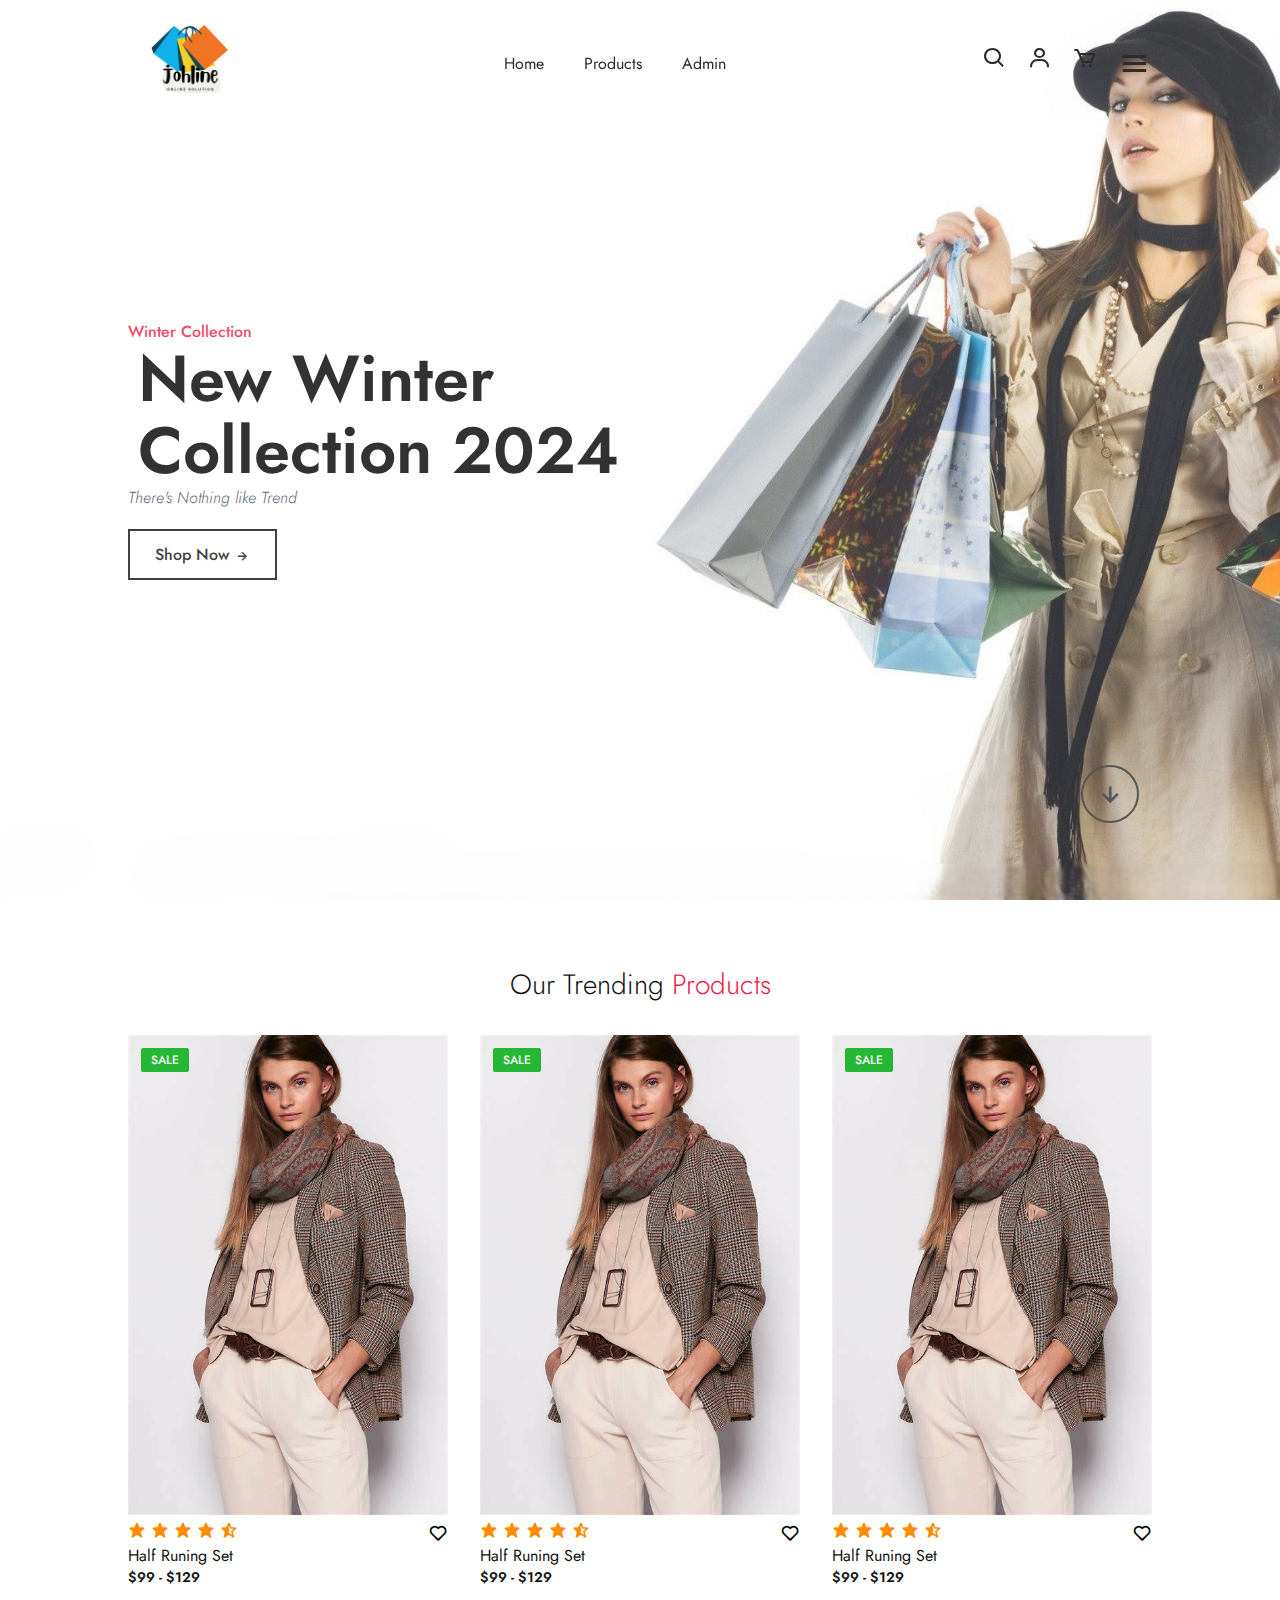
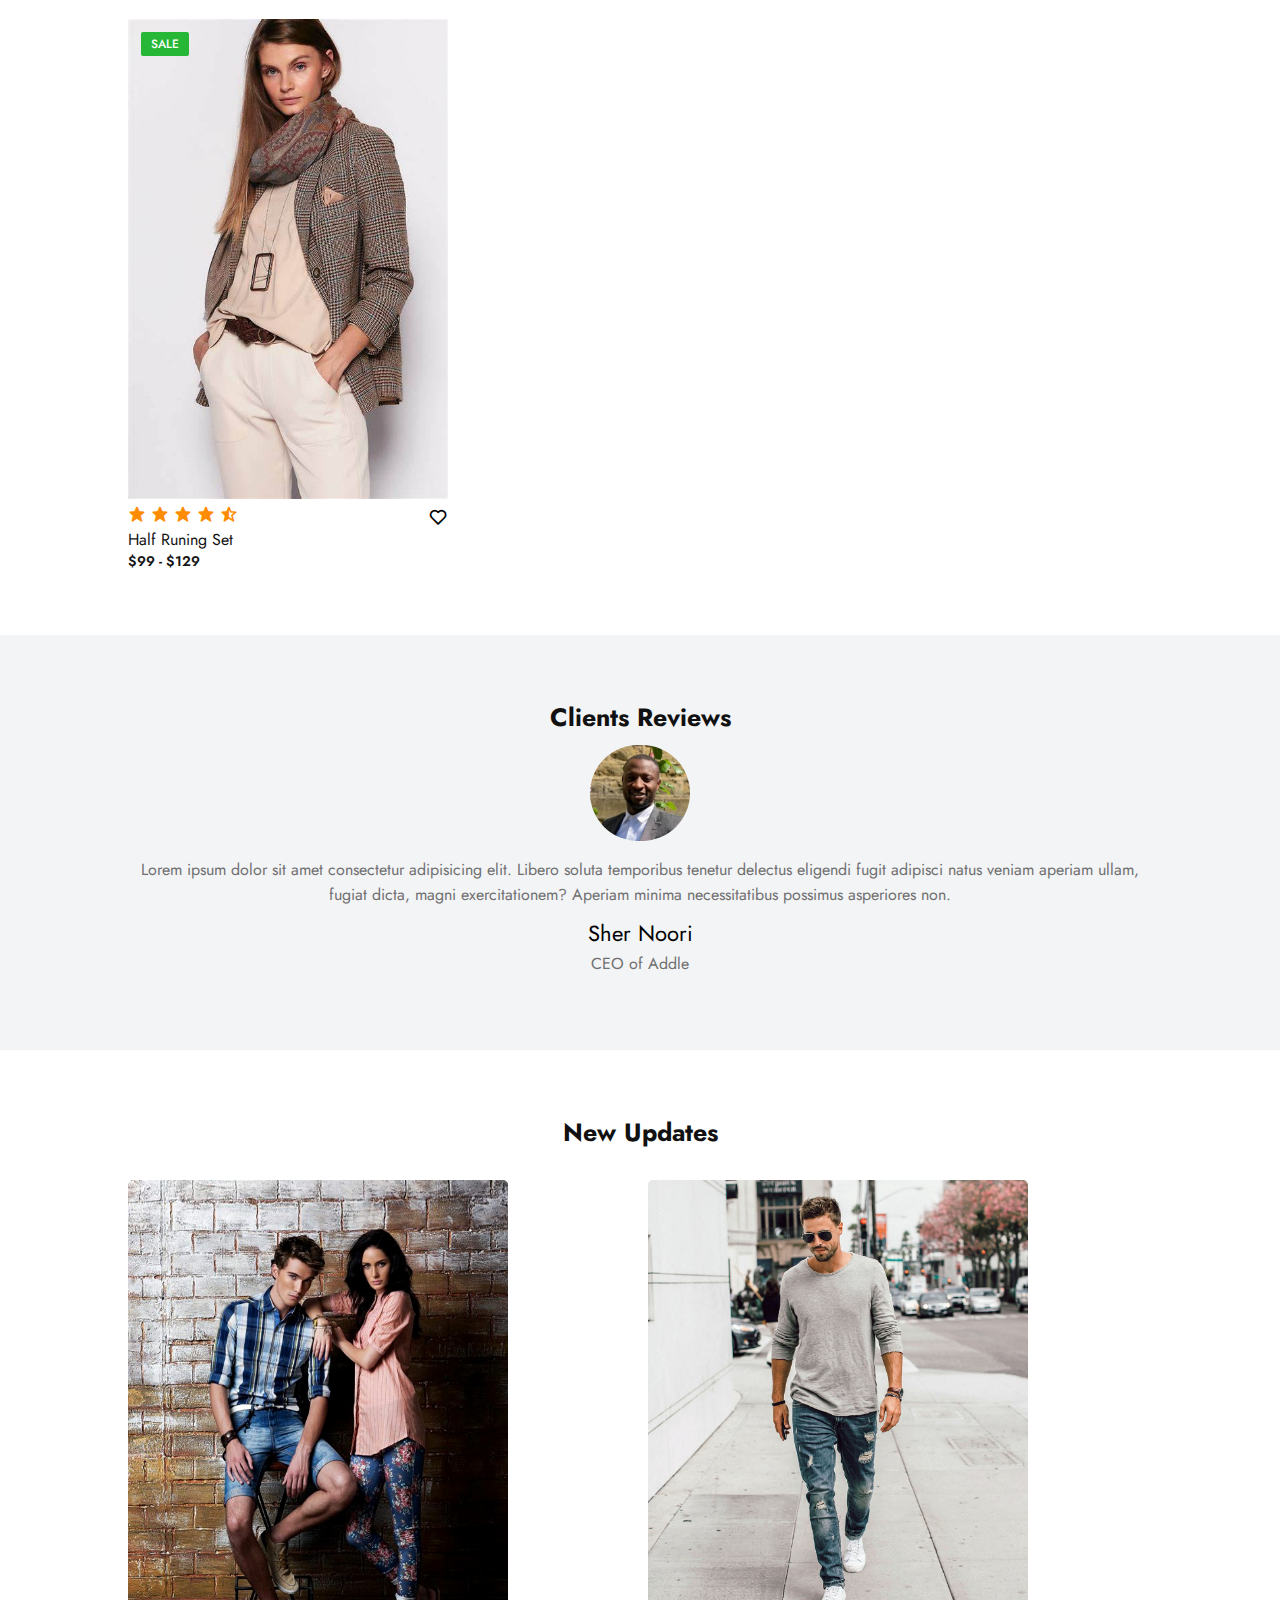
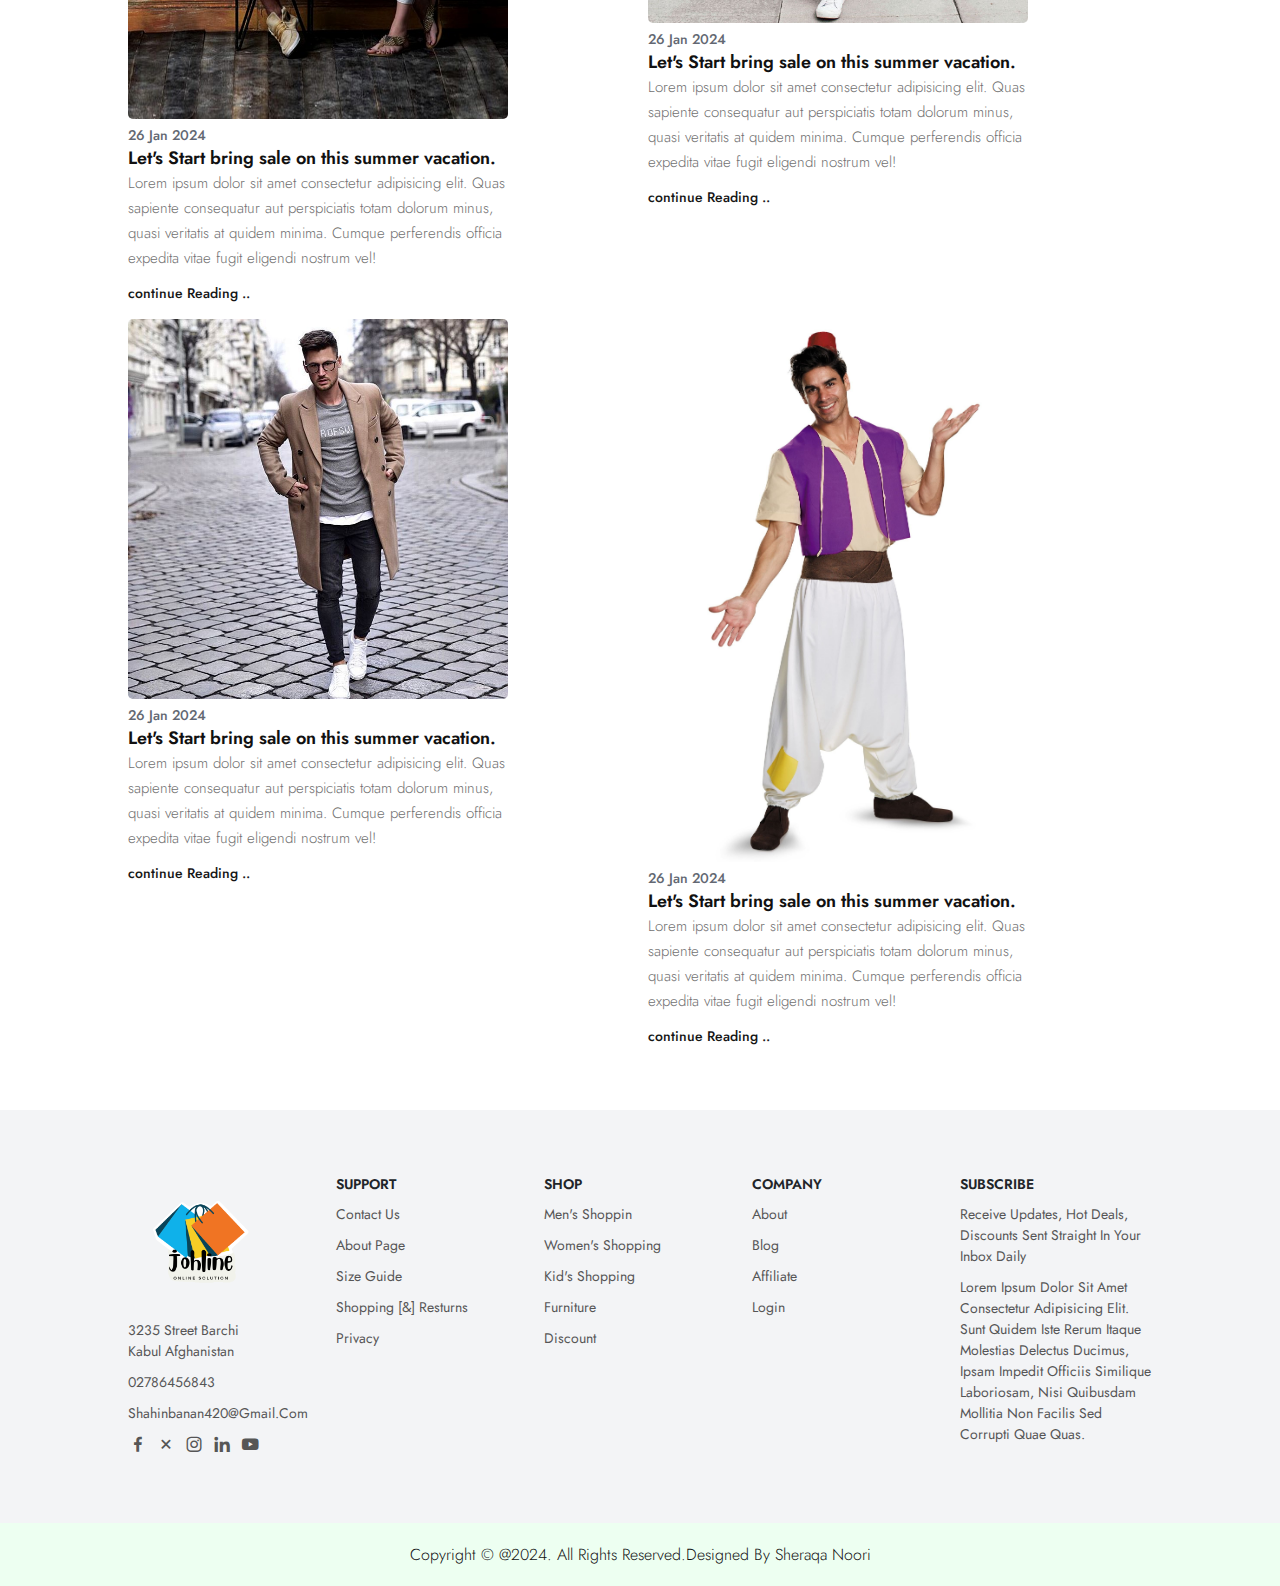
<file: index.html>
<!DOCTYPE html>
<html lang="en">
  <head>
    <meta charset="UTF-8" />
    <meta http-equiv="X-UA-Compatible" content="IE=edge" />
    <meta name="viewport" content="width=device-width, initial-scale=1.0" />
    <title>Ecommenrce Responsive full website</title>

    <link rel="stylesheet" href="style.css" />
    <link rel="preconnect" href="https://fonts.googleapis.com" />
    <link rel="preconnect" href="https://fonts.gstatic.com" crossorigin />
    <link
      href="https://fonts.googleapis.com/css2?family=Jost:ital,wght@0,100..900;1,100..900&display=swap"
      rel="stylesheet"
    />
    <link
      rel="stylesheet"
      href="https://cdnjs.cloudflare.com/ajax/libs/font-awesome/6.6.0/css/all.min.css"
      integrity="sha512-Kc323vGBEqzTmouAECnVceyQqyqdsSiqLQISBL29aUW4U/M7pSPA/gEUZQqv1cwx4OnYxTxve5UMg5GT6L4JJg=="
      crossorigin="anonymous"
      referrerpolicy="no-referrer"
    />
    <link
      rel="stylesheet"
      href="https://unpkg.com/boxicons@latest/css/boxicons.min.css"
    />
  </head>
  <body>
    <header>
      <a href="#" class="logo"><img src="image/logo.png" /></a>

      <ul class="navmenu">
        <li><a href="#">home</a></li>
        <li><a href="views/products.html">products</a></li>
        <li><a href="backOfficeEcommerce/admin.html">admin</a></li>
      </ul>

      <div class="nav-icon">
        <a href="#"><i class="bx bx-search"></i></a>
        <a href="#"><i class="bx bx-user"></i></a>
        <a href="#"><i class="bx bx-cart"></i></a>

        <div class="bx bx-menu" id="menu-icon"></div>
      </div>
    </header>
    <section class="main-home">
      <div class="main-text">
        <h5>Winter collection</h5>
        <h1>New Winter <br />collection 2024</h1>
        <p>There's Nothing like Trend</p>

        <a href="#" class="main-btn"
          >Shop Now <i class="bx bx-right-arrow-alt"></i
        ></a>
      </div>
      <div class="down-arrow">
        <a href="#tranding" class="down"
          ><i class="bx bx-down-arrow-alt"></i
        ></a>
      </div>
    </section>

    <!-- trending-produts-sections -->
    <section class="trending-product" id="trending">
      <div class="center-text">
        <h2>Our trending <span>Products</span></h2>
      </div>
      <div class="products">
        <div class="row">
          <img src="image/1.jpeg" alt="" />
          <div class="product-text">
            <h5>Sale</h5>
          </div>
          <div class="heart-icon"><i class="bx bx-heart"></i></div>

          <div class="ratting">
            <i class="bx bxs-star"></i>
            <i class="bx bxs-star"></i>
            <i class="bx bxs-star"></i>
            <i class="bx bxs-star"></i>
            <i class="bx bxs-star-half"></i>
          </div>
          <div class="price">
            <h4>Half Runing Set</h4>
            <p>$99 - $129</p>
          </div>
        </div>

        <div class="row">
          <img src="image/1.jpeg" alt="" />
          <div class="product-text">
            <h5>Sale</h5>
          </div>
          <div class="heart-icon"><i class="bx bx-heart"></i></div>

          <div class="ratting">
            <i class="bx bxs-star"></i>
            <i class="bx bxs-star"></i>
            <i class="bx bxs-star"></i>
            <i class="bx bxs-star"></i>
            <i class="bx bxs-star-half"></i>
          </div>
          <div class="price">
            <h4>Half Runing Set</h4>
            <p>$99 - $129</p>
          </div>
        </div>

        <div class="row">
          <img src="image/1.jpeg" alt="" />
          <div class="product-text">
            <h5>Sale</h5>
          </div>
          <div class="heart-icon"><i class="bx bx-heart"></i></div>

          <div class="ratting">
            <i class="bx bxs-star"></i>
            <i class="bx bxs-star"></i>
            <i class="bx bxs-star"></i>
            <i class="bx bxs-star"></i>
            <i class="bx bxs-star-half"></i>
          </div>
          <div class="price">
            <h4>Half Runing Set</h4>
            <p>$99 - $129</p>
          </div>
        </div>

        <div class="row">
          <img src="image/1.jpeg" alt="" />
          <div class="product-text">
            <h5>Sale</h5>
          </div>
          <div class="heart-icon"><i class="bx bx-heart"></i></div>

          <div class="ratting">
            <i class="bx bxs-star"></i>
            <i class="bx bxs-star"></i>
            <i class="bx bxs-star"></i>
            <i class="bx bxs-star"></i>
            <i class="bx bxs-star-half"></i>
          </div>
          <div class="price">
            <h4>Half Runing Set</h4>
            <p>$99 - $129</p>
          </div>
        </div>
      </div>
    </section>

    <!-- Client review section  -->

    <section class="client-reviews">
      <div class="reviews">
        <h3>Clients reviews</h3>
        <img src="image/team-1.jpg" alt="" />
        <p>
          Lorem ipsum dolor sit amet consectetur adipisicing elit. Libero soluta
          temporibus tenetur delectus eligendi fugit adipisci natus veniam
          aperiam ullam, fugiat dicta, magni exercitationem? Aperiam minima
          necessitatibus possimus asperiores non.
        </p>
        <h2>Sher Noori</h2>
        <p>CEO of Addle</p>
      </div>
    </section>

    <!-- update new section  -->
    <section class="update-news">
      <div class="up-center-text">
        <h2>New Updates</h2>
      </div>

      <div class="update-cart">
        <div class="cart">
          <img src="image/b1-1.jpeg" alt="" />
          <h5>26 jan 2024</h5>
          <h4>Let's Start bring sale on this summer vacation.</h4>
          <p>
            Lorem ipsum dolor sit amet consectetur adipisicing elit. Quas
            sapiente consequatur aut perspiciatis totam dolorum minus, quasi
            veritatis at quidem minima. Cumque perferendis officia expedita
            vitae fugit eligendi nostrum vel!
          </p>
          <h6>continue Reading ..</h6>
        </div>
        <div class="cart">
          <img src="image/b1-2.jpg" alt="" />
          <h5>26 jan 2024</h5>
          <h4>Let's Start bring sale on this summer vacation.</h4>
          <p>
            Lorem ipsum dolor sit amet consectetur adipisicing elit. Quas
            sapiente consequatur aut perspiciatis totam dolorum minus, quasi
            veritatis at quidem minima. Cumque perferendis officia expedita
            vitae fugit eligendi nostrum vel!
          </p>
          <h6>continue Reading ..</h6>
        </div>
        <div class="cart">
          <img src="image/b1-3.jpg" alt="" />
          <h5>26 jan 2024</h5>
          <h4>Let's Start bring sale on this summer vacation.</h4>
          <p>
            Lorem ipsum dolor sit amet consectetur adipisicing elit. Quas
            sapiente consequatur aut perspiciatis totam dolorum minus, quasi
            veritatis at quidem minima. Cumque perferendis officia expedita
            vitae fugit eligendi nostrum vel!
          </p>
          <h6>continue Reading ..</h6>
        </div>
        <div class="cart">
          <img src="image/b1-4.jpg" alt="" />
          <h5>26 jan 2024</h5>
          <h4>Let's Start bring sale on this summer vacation.</h4>
          <p>
            Lorem ipsum dolor sit amet consectetur adipisicing elit. Quas
            sapiente consequatur aut perspiciatis totam dolorum minus, quasi
            veritatis at quidem minima. Cumque perferendis officia expedita
            vitae fugit eligendi nostrum vel!
          </p>
          <h6>continue Reading ..</h6>
        </div>
      </div>
    </section>

    <!-- contact sention  -->
    <section class="contact">
      <div class="contact-info">
        <div class="first-info">
          <img src="image/logo.png" width="140" alt="" />
          <p>
            3235 street barchi <br />
            Kabul Afghanistan
          </p>
          <p>02786456843</p>
          <p>shahinbanan420@gmail.com</p>
          <div class="social-icon">
            <a href="#"><i class="bx bxl-facebook"></i></a>
            <a href="#"><i class="bx bx-x"></i></a>
            <a href="#"><i class="bx bxl-instagram"></i></a>
            <a href="#"><i class="bx bxl-linkedin"></i></a>
            <a href="#"><i class="bx bxl-youtube"></i></a>
          </div>
        </div>

        <div class="class-info">
          <h4>Support</h4>
          <p>Contact us</p>
          <p>About Page</p>
          <p>Size Guide</p>
          <p>Shopping [&]  Resturns</p>
          <p>Privacy</p>
        </div>
        <div class="third-info">
          <h4>Shop</h4>
          <p>Men's Shoppin</p>
          <p>Women's Shopping</p>
          <p>Kid's Shopping</p>
          <p>Furniture</p>
          <p>Discount</p>
        </div>
        <div class="fourth-info">
          <h4>company</h4>
          <p>About</p>

          <p>Blog</p>
          <p>Affiliate</p>
          <p>Login</p>
        </div>
        <div class="five">
          <h4>Subscribe</h4>
          <p>
            Receive Updates, Hot Deals, Discounts Sent Straight In Your Inbox
            Daily
          </p>
          <p>
            Lorem ipsum dolor sit amet consectetur adipisicing elit. Sunt quidem
            iste rerum itaque molestias delectus ducimus, ipsam impedit officiis
            similique laboriosam, nisi quibusdam mollitia non facilis sed
            corrupti quae quas.
          </p>
        </div>
      </div>
    </section>

    <div class="end-text">
      <p>copyright © @2024. All Rights Reserved.Designed By Sheraqa Noori</p>
    </div>

    <script src="java.js"></script>
  </body>
</html>
</file>
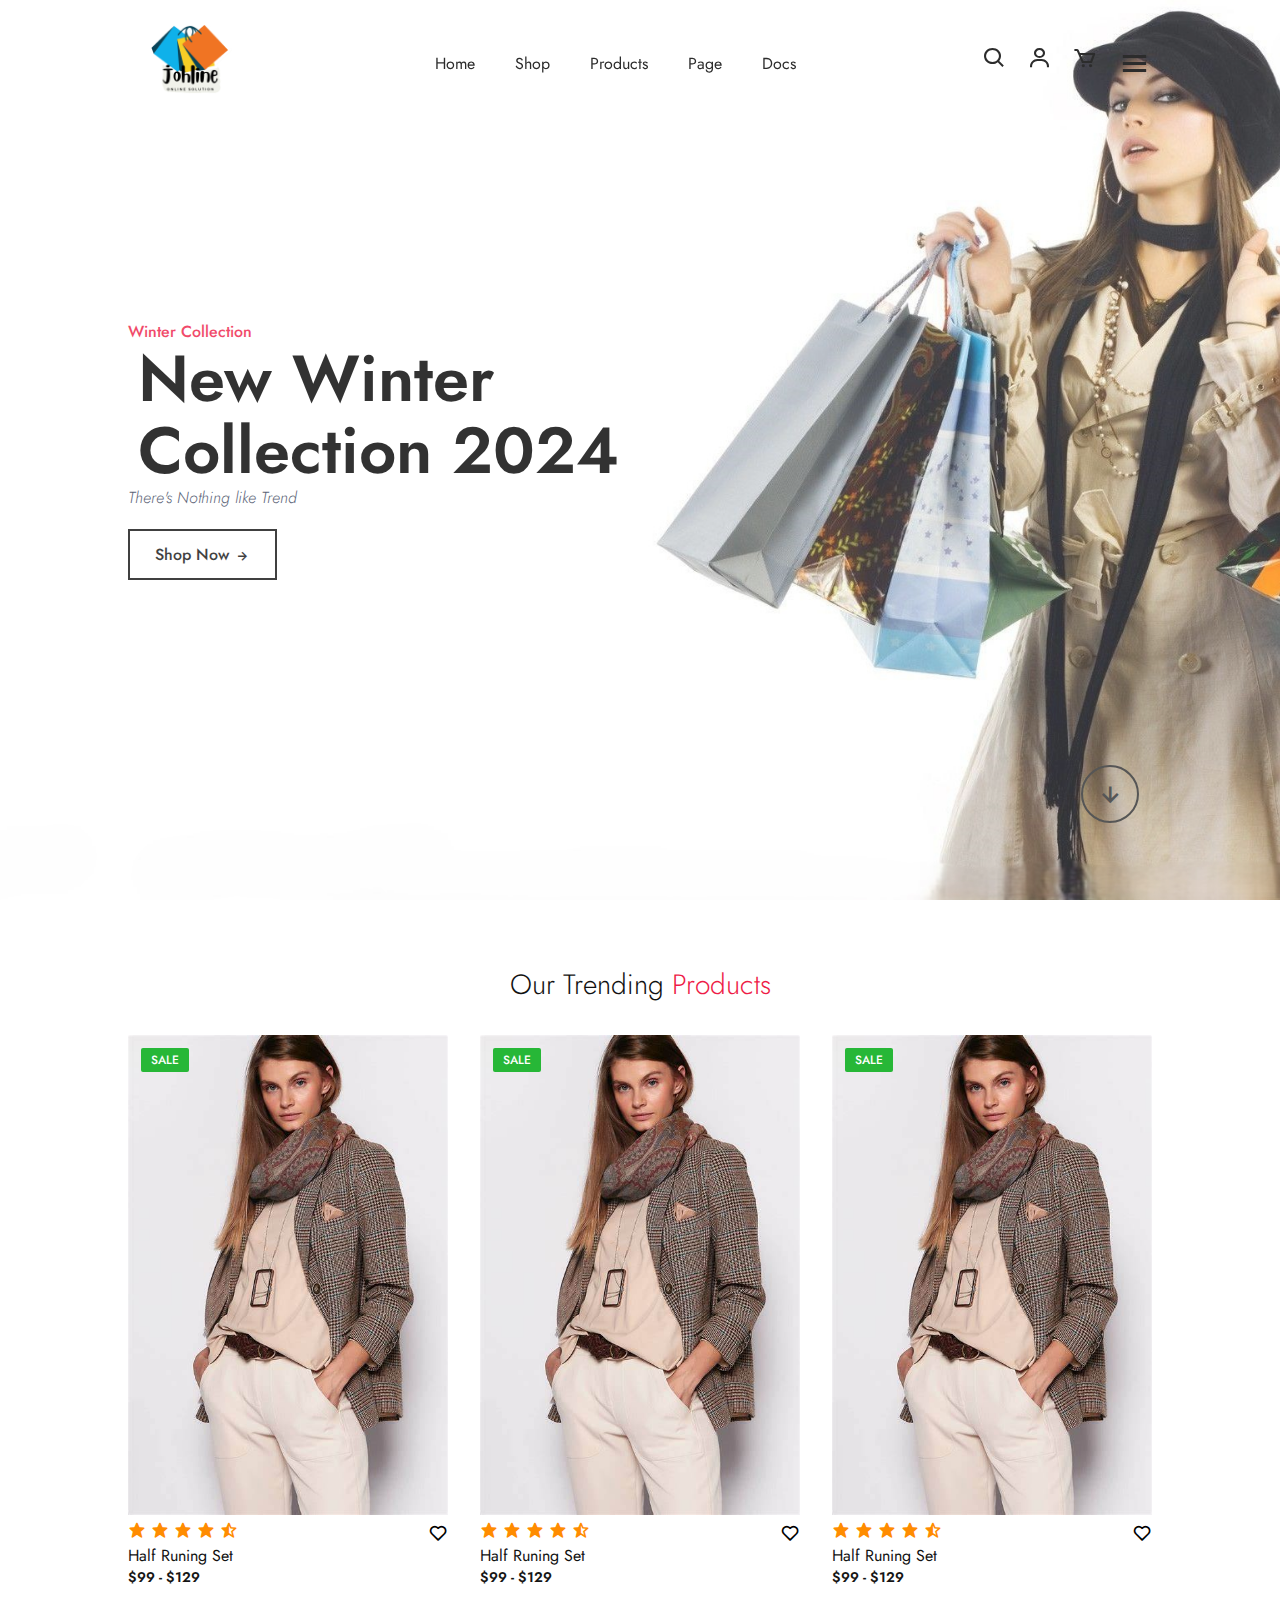
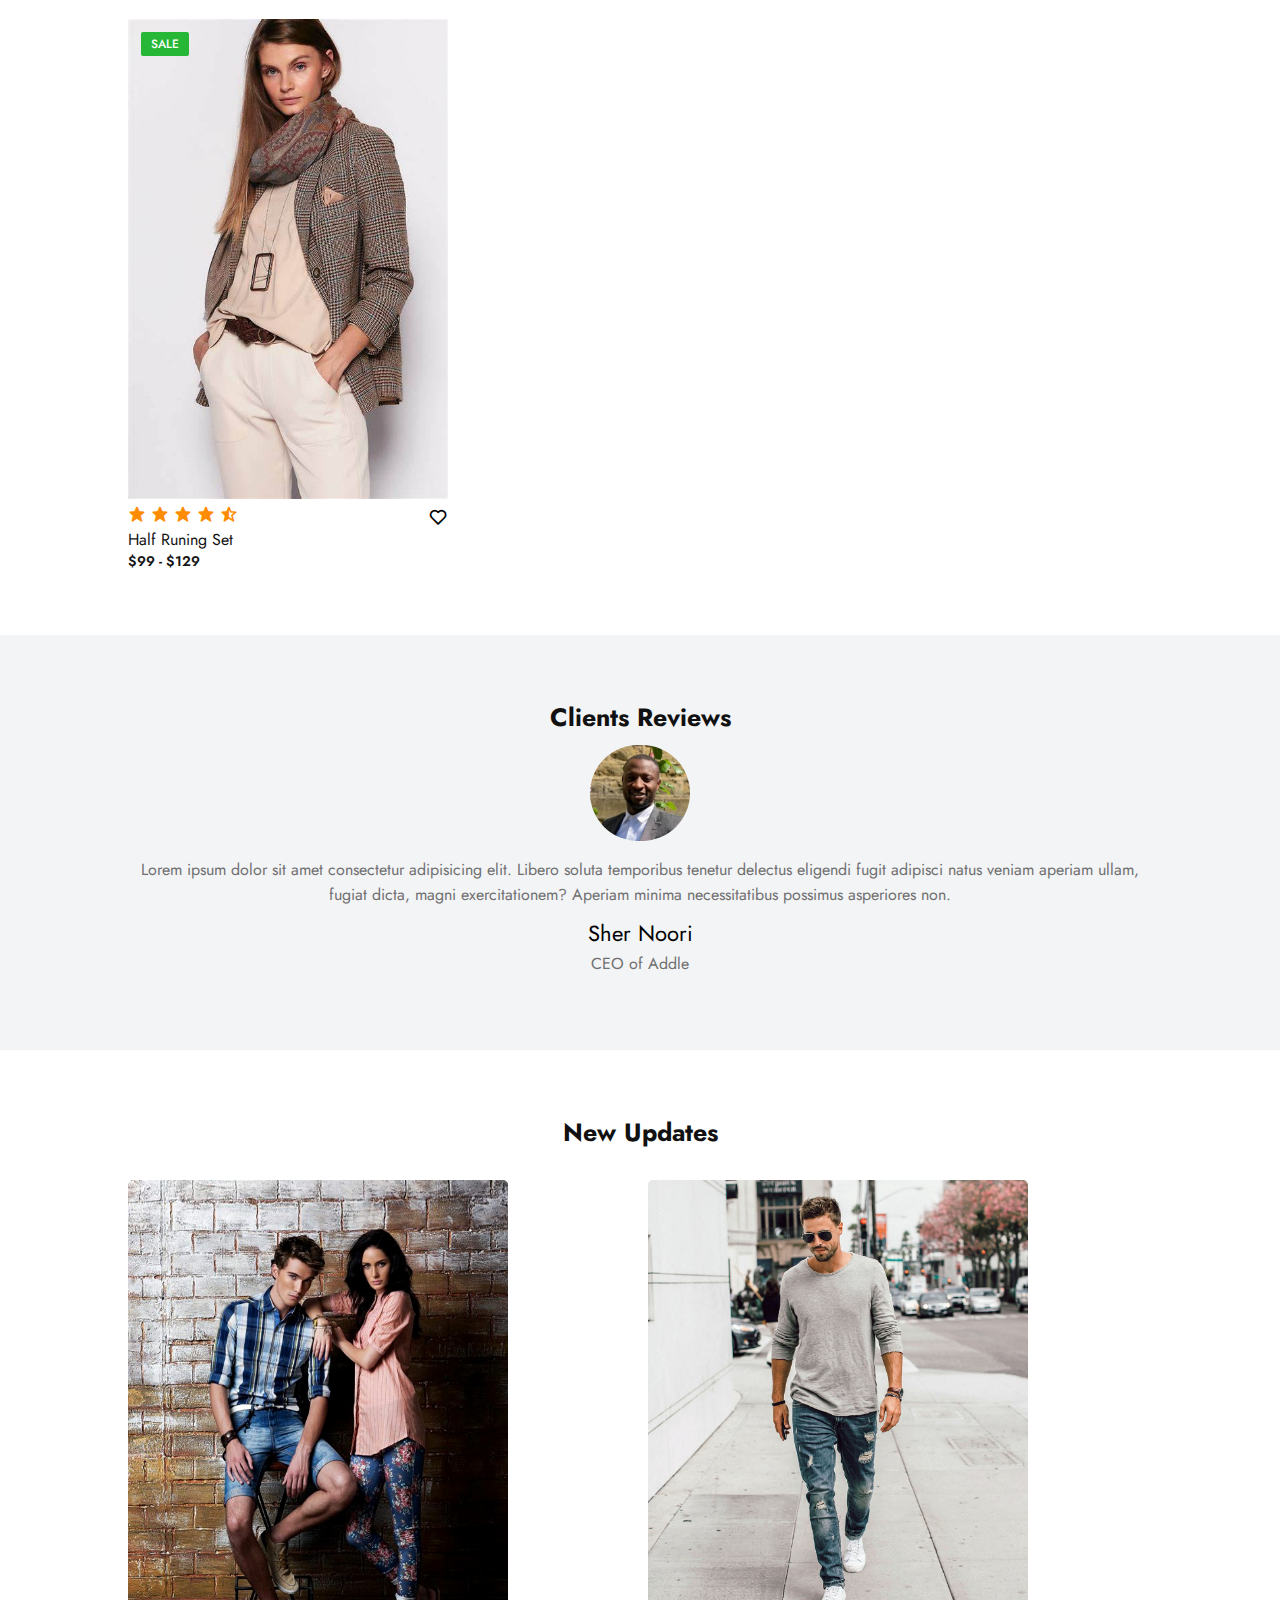
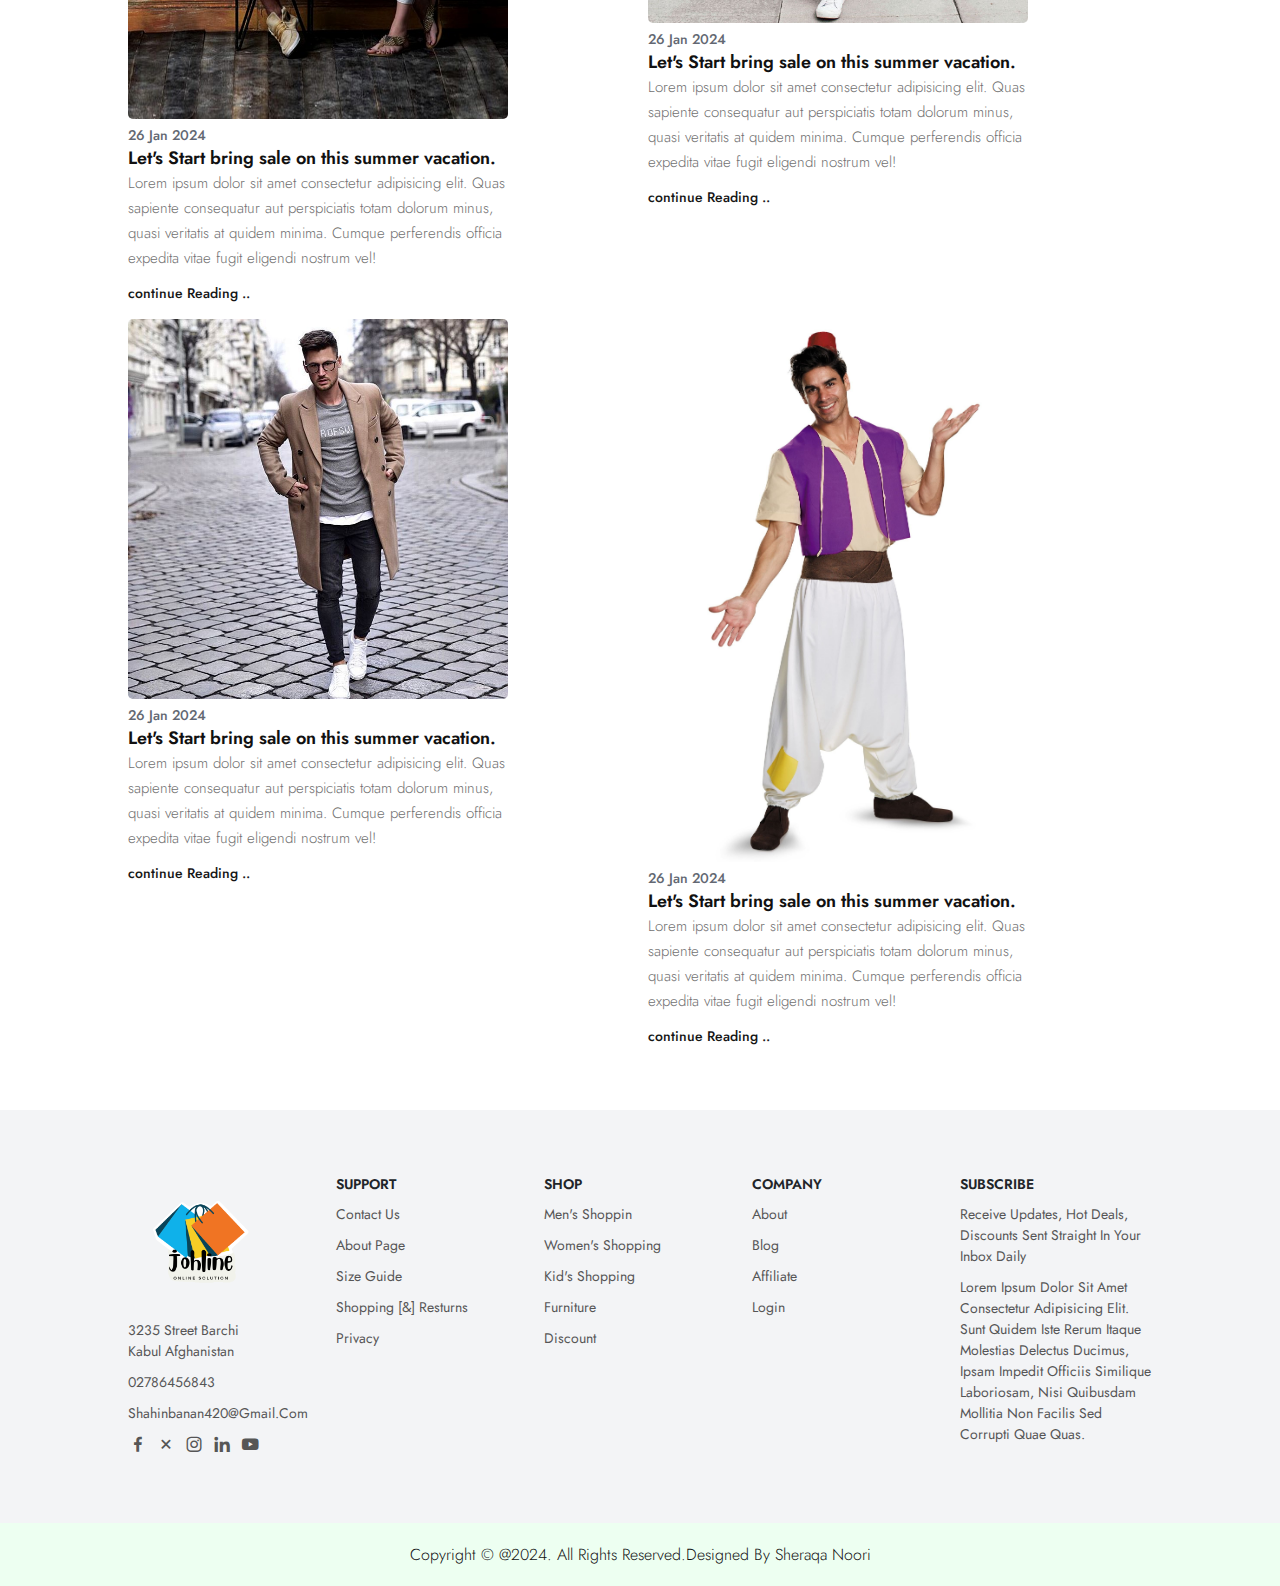
<file: ecommerce_john/index.html>
<!DOCTYPE html>
<html lang="en">
  <head>
    <meta charset="UTF-8" />
    <meta http-equiv="X-UA-Compatible" content="IE=edge" />
    <meta name="viewport" content="width=device-width, initial-scale=1.0" />
    <title>Ecommenrce Responsive full website</title>

    <link rel="stylesheet" href="style.css" />
    <link rel="preconnect" href="https://fonts.googleapis.com" />
    <link rel="preconnect" href="https://fonts.gstatic.com" crossorigin />
    <link
      href="https://fonts.googleapis.com/css2?family=Jost:ital,wght@0,100..900;1,100..900&display=swap"
      rel="stylesheet"
    />
    <link
      rel="stylesheet"
      href="https://cdnjs.cloudflare.com/ajax/libs/font-awesome/6.6.0/css/all.min.css"
      integrity="sha512-Kc323vGBEqzTmouAECnVceyQqyqdsSiqLQISBL29aUW4U/M7pSPA/gEUZQqv1cwx4OnYxTxve5UMg5GT6L4JJg=="
      crossorigin="anonymous"
      referrerpolicy="no-referrer"
    />
    <link
      rel="stylesheet"
      href="https://unpkg.com/boxicons@latest/css/boxicons.min.css"
    />
  </head>
  <body>
    <header>
      <a href="#" class="logo"><img src="image/logo.png" /></a>

      <ul class="navmenu">
        <li><a href="#">home</a></li>
        <li><a href="#">shop</a></li>
        <li><a href="#">products</a></li>
        <li><a href="#">page</a></li>
        <li><a href="#">docs</a></li>
      </ul>

      <div class="nav-icon">
        <a href="#"><i class="bx bx-search"></i></a>
        <a href="#"><i class="bx bx-user"></i></a>
        <a href="#"><i class="bx bx-cart"></i></a>

        <div class="bx bx-menu" id="menu-icon"></div>
      </div>
    </header>
    <section class="main-home">
      <div class="main-text">
        <h5>Winter collection</h5>
        <h1>New Winter <br />collection 2024</h1>
        <p>There's Nothing like Trend</p>

        <a href="#" class="main-btn"
          >Shop Now <i class="bx bx-right-arrow-alt"></i
        ></a>
      </div>
      <div class="down-arrow">
        <a href="#tranding" class="down"
          ><i class="bx bx-down-arrow-alt"></i
        ></a>
      </div>
    </section>

    <!-- trending-produts-sections -->
    <section class="trending-product" id="trending">
      <div class="center-text">
        <h2>Our trending <span>Products</span></h2>
      </div>
      <div class="products">
        <div class="row">
          <img src="image/1.jpeg" alt="" />
          <div class="product-text">
            <h5>Sale</h5>
          </div>
          <div class="heart-icon"><i class="bx bx-heart"></i></div>

          <div class="ratting">
            <i class="bx bxs-star"></i>
            <i class="bx bxs-star"></i>
            <i class="bx bxs-star"></i>
            <i class="bx bxs-star"></i>
            <i class="bx bxs-star-half"></i>
          </div>
          <div class="price">
            <h4>Half Runing Set</h4>
            <p>$99 - $129</p>
          </div>
        </div>

        <div class="row">
          <img src="image/1.jpeg" alt="" />
          <div class="product-text">
            <h5>Sale</h5>
          </div>
          <div class="heart-icon"><i class="bx bx-heart"></i></div>

          <div class="ratting">
            <i class="bx bxs-star"></i>
            <i class="bx bxs-star"></i>
            <i class="bx bxs-star"></i>
            <i class="bx bxs-star"></i>
            <i class="bx bxs-star-half"></i>
          </div>
          <div class="price">
            <h4>Half Runing Set</h4>
            <p>$99 - $129</p>
          </div>
        </div>

        <div class="row">
          <img src="image/1.jpeg" alt="" />
          <div class="product-text">
            <h5>Sale</h5>
          </div>
          <div class="heart-icon"><i class="bx bx-heart"></i></div>

          <div class="ratting">
            <i class="bx bxs-star"></i>
            <i class="bx bxs-star"></i>
            <i class="bx bxs-star"></i>
            <i class="bx bxs-star"></i>
            <i class="bx bxs-star-half"></i>
          </div>
          <div class="price">
            <h4>Half Runing Set</h4>
            <p>$99 - $129</p>
          </div>
        </div>

        <div class="row">
          <img src="image/1.jpeg" alt="" />
          <div class="product-text">
            <h5>Sale</h5>
          </div>
          <div class="heart-icon"><i class="bx bx-heart"></i></div>

          <div class="ratting">
            <i class="bx bxs-star"></i>
            <i class="bx bxs-star"></i>
            <i class="bx bxs-star"></i>
            <i class="bx bxs-star"></i>
            <i class="bx bxs-star-half"></i>
          </div>
          <div class="price">
            <h4>Half Runing Set</h4>
            <p>$99 - $129</p>
          </div>
        </div>
      </div>
    </section>

    <!-- Client review section  -->

    <section class="client-reviews">
      <div class="reviews">
        <h3>Clients reviews</h3>
        <img src="image/team-1.jpg" alt="" />
        <p>
          Lorem ipsum dolor sit amet consectetur adipisicing elit. Libero soluta
          temporibus tenetur delectus eligendi fugit adipisci natus veniam
          aperiam ullam, fugiat dicta, magni exercitationem? Aperiam minima
          necessitatibus possimus asperiores non.
        </p>
        <h2>Sher Noori</h2>
        <p>CEO of Addle</p>
      </div>
    </section>

    <!-- update new section  -->
    <section class="update-news">
      <div class="up-center-text">
        <h2>New Updates</h2>
      </div>

      <div class="update-cart">
        <div class="cart">
          <img src="image/b1-1.jpeg" alt="" />
          <h5>26 jan 2024</h5>
          <h4>Let's Start bring sale on this summer vacation.</h4>
          <p>
            Lorem ipsum dolor sit amet consectetur adipisicing elit. Quas
            sapiente consequatur aut perspiciatis totam dolorum minus, quasi
            veritatis at quidem minima. Cumque perferendis officia expedita
            vitae fugit eligendi nostrum vel!
          </p>
          <h6>continue Reading ..</h6>
        </div>
        <div class="cart">
          <img src="image/b1-2.jpg" alt="" />
          <h5>26 jan 2024</h5>
          <h4>Let's Start bring sale on this summer vacation.</h4>
          <p>
            Lorem ipsum dolor sit amet consectetur adipisicing elit. Quas
            sapiente consequatur aut perspiciatis totam dolorum minus, quasi
            veritatis at quidem minima. Cumque perferendis officia expedita
            vitae fugit eligendi nostrum vel!
          </p>
          <h6>continue Reading ..</h6>
        </div>
        <div class="cart">
          <img src="image/b1-3.jpg" alt="" />
          <h5>26 jan 2024</h5>
          <h4>Let's Start bring sale on this summer vacation.</h4>
          <p>
            Lorem ipsum dolor sit amet consectetur adipisicing elit. Quas
            sapiente consequatur aut perspiciatis totam dolorum minus, quasi
            veritatis at quidem minima. Cumque perferendis officia expedita
            vitae fugit eligendi nostrum vel!
          </p>
          <h6>continue Reading ..</h6>
        </div>
        <div class="cart">
          <img src="image/b1-4.jpg" alt="" />
          <h5>26 jan 2024</h5>
          <h4>Let's Start bring sale on this summer vacation.</h4>
          <p>
            Lorem ipsum dolor sit amet consectetur adipisicing elit. Quas
            sapiente consequatur aut perspiciatis totam dolorum minus, quasi
            veritatis at quidem minima. Cumque perferendis officia expedita
            vitae fugit eligendi nostrum vel!
          </p>
          <h6>continue Reading ..</h6>
        </div>
      </div>
    </section>

    <!-- contact sention  -->
    <section class="contact">
      <div class="contact-info">
        <div class="first-info">
          <img src="image/logo.png" width="140" alt="" />
          <p>
            3235 street barchi <br />
            Kabul Afghanistan
          </p>
          <p>02786456843</p>
          <p>shahinbanan420@gmail.com</p>
          <div class="social-icon">
            <a href="#"><i class="bx bxl-facebook"></i></a>
            <a href="#"><i class="bx bx-x"></i></a>
            <a href="#"><i class="bx bxl-instagram"></i></a>
            <a href="#"><i class="bx bxl-linkedin"></i></a>
            <a href="#"><i class="bx bxl-youtube"></i></a>
          </div>
        </div>

        <div class="class-info">
          <h4>Support</h4>
          <p>Contact us</p>
          <p>About Page</p>
          <p>Size Guide</p>
          <p>Shopping [&]  Resturns</p>
          <p>Privacy</p>
        </div>
        <div class="third-info">
          <h4>Shop</h4>
          <p>Men's Shoppin</p>
          <p>Women's Shopping</p>
          <p>Kid's Shopping</p>
          <p>Furniture</p>
          <p>Discount</p>
        </div>
        <div class="fourth-info">
          <h4>company</h4>
          <p>About</p>

          <p>Blog</p>
          <p>Affiliate</p>
          <p>Login</p>
        </div>
        <div class="five">
          <h4>Subscribe</h4>
          <p>
            Receive Updates, Hot Deals, Discounts Sent Straight In Your Inbox
            Daily
          </p>
          <p>
            Lorem ipsum dolor sit amet consectetur adipisicing elit. Sunt quidem
            iste rerum itaque molestias delectus ducimus, ipsam impedit officiis
            similique laboriosam, nisi quibusdam mollitia non facilis sed
            corrupti quae quas.
          </p>
        </div>
      </div>
    </section>

    <div class="end-text">
      <p>copyright © @2024. All Rights Reserved.Designed By Sheraqa Noori</p>
    </div>

    <script src="java.js"></script>
  </body>
</html>
</file>
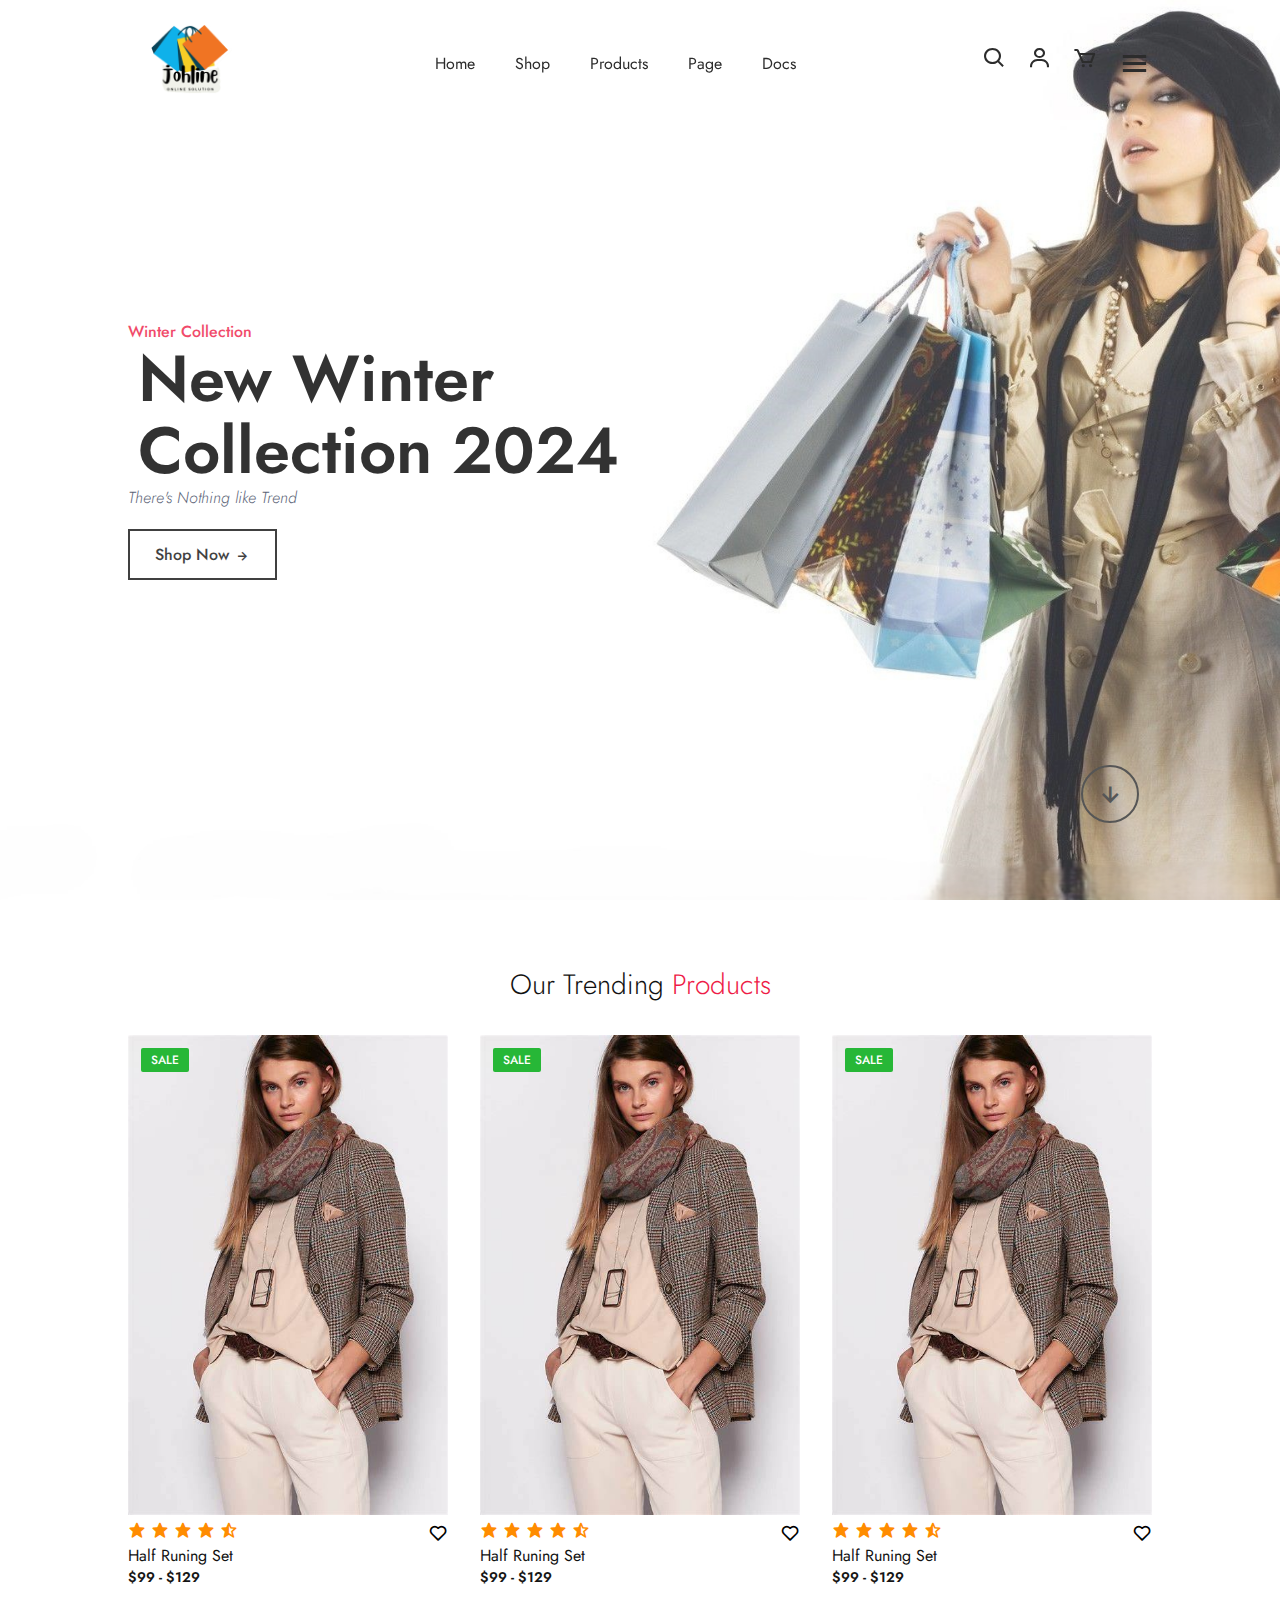
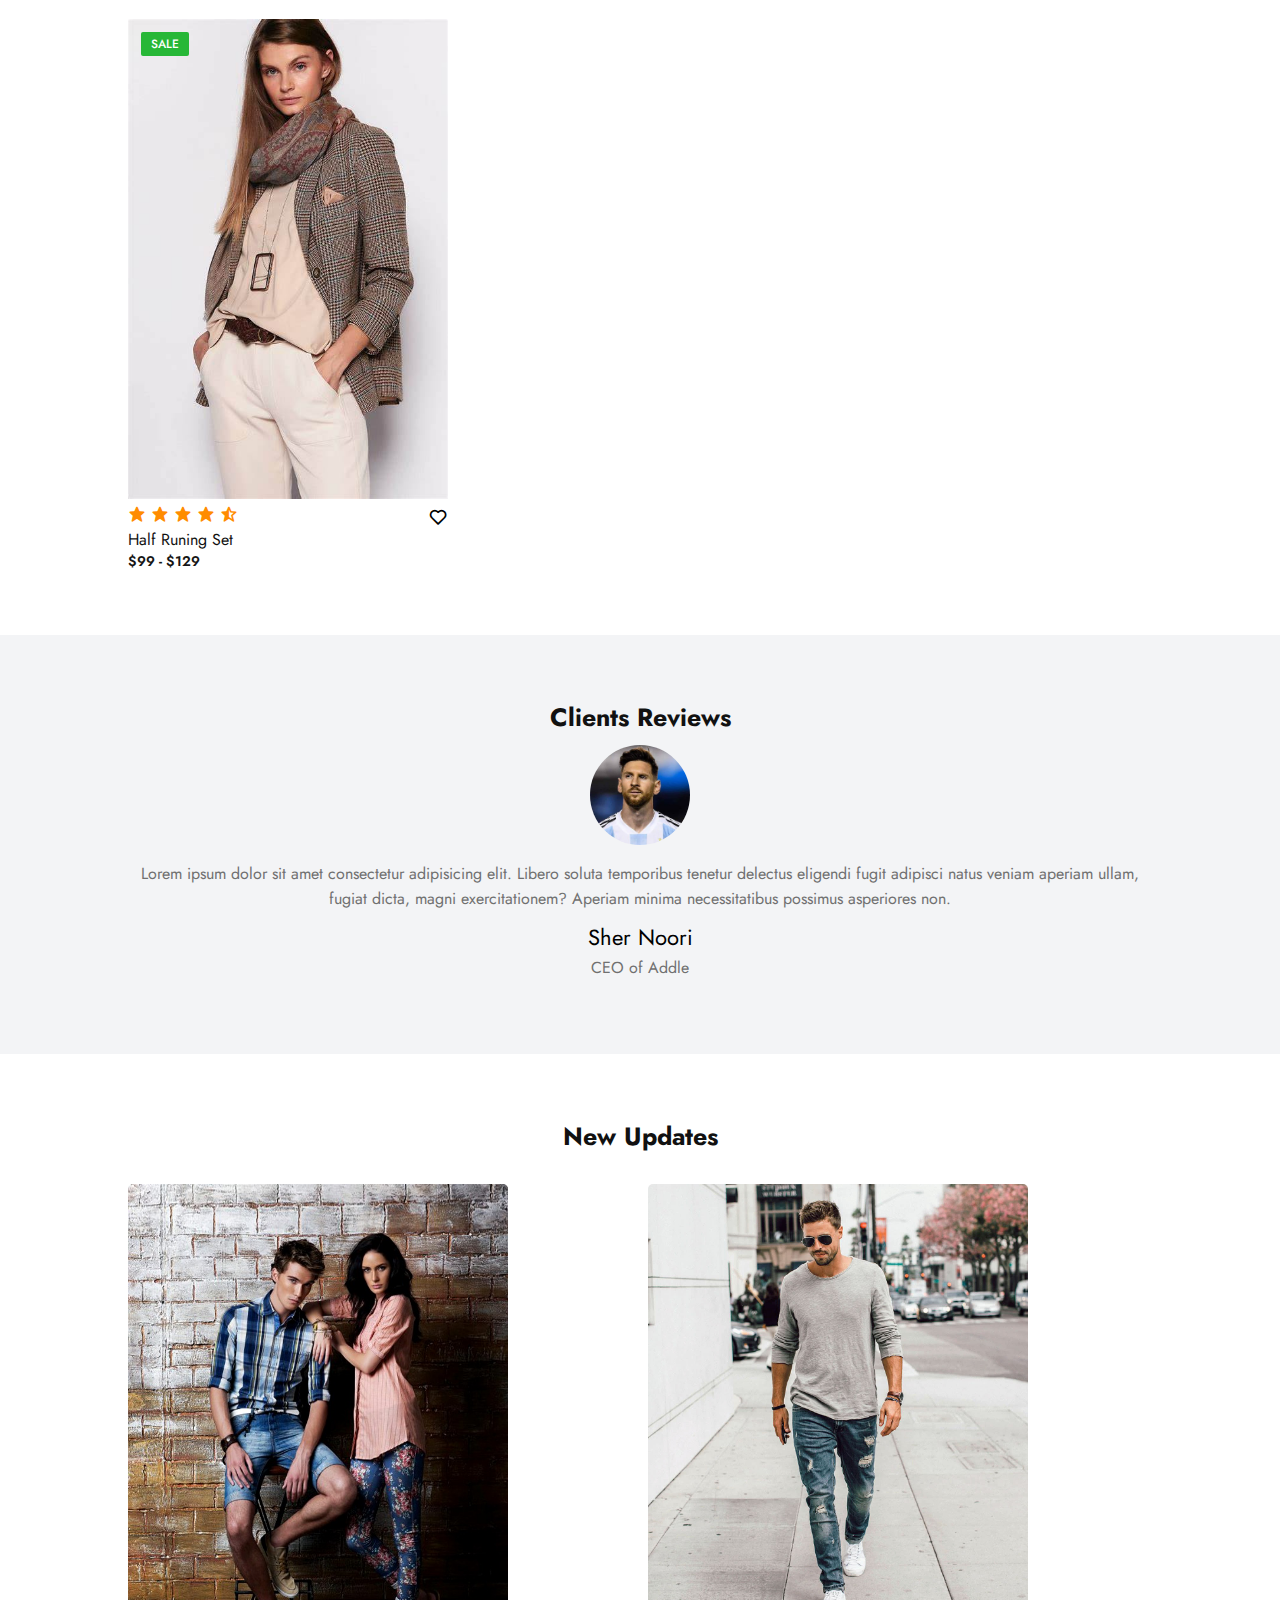
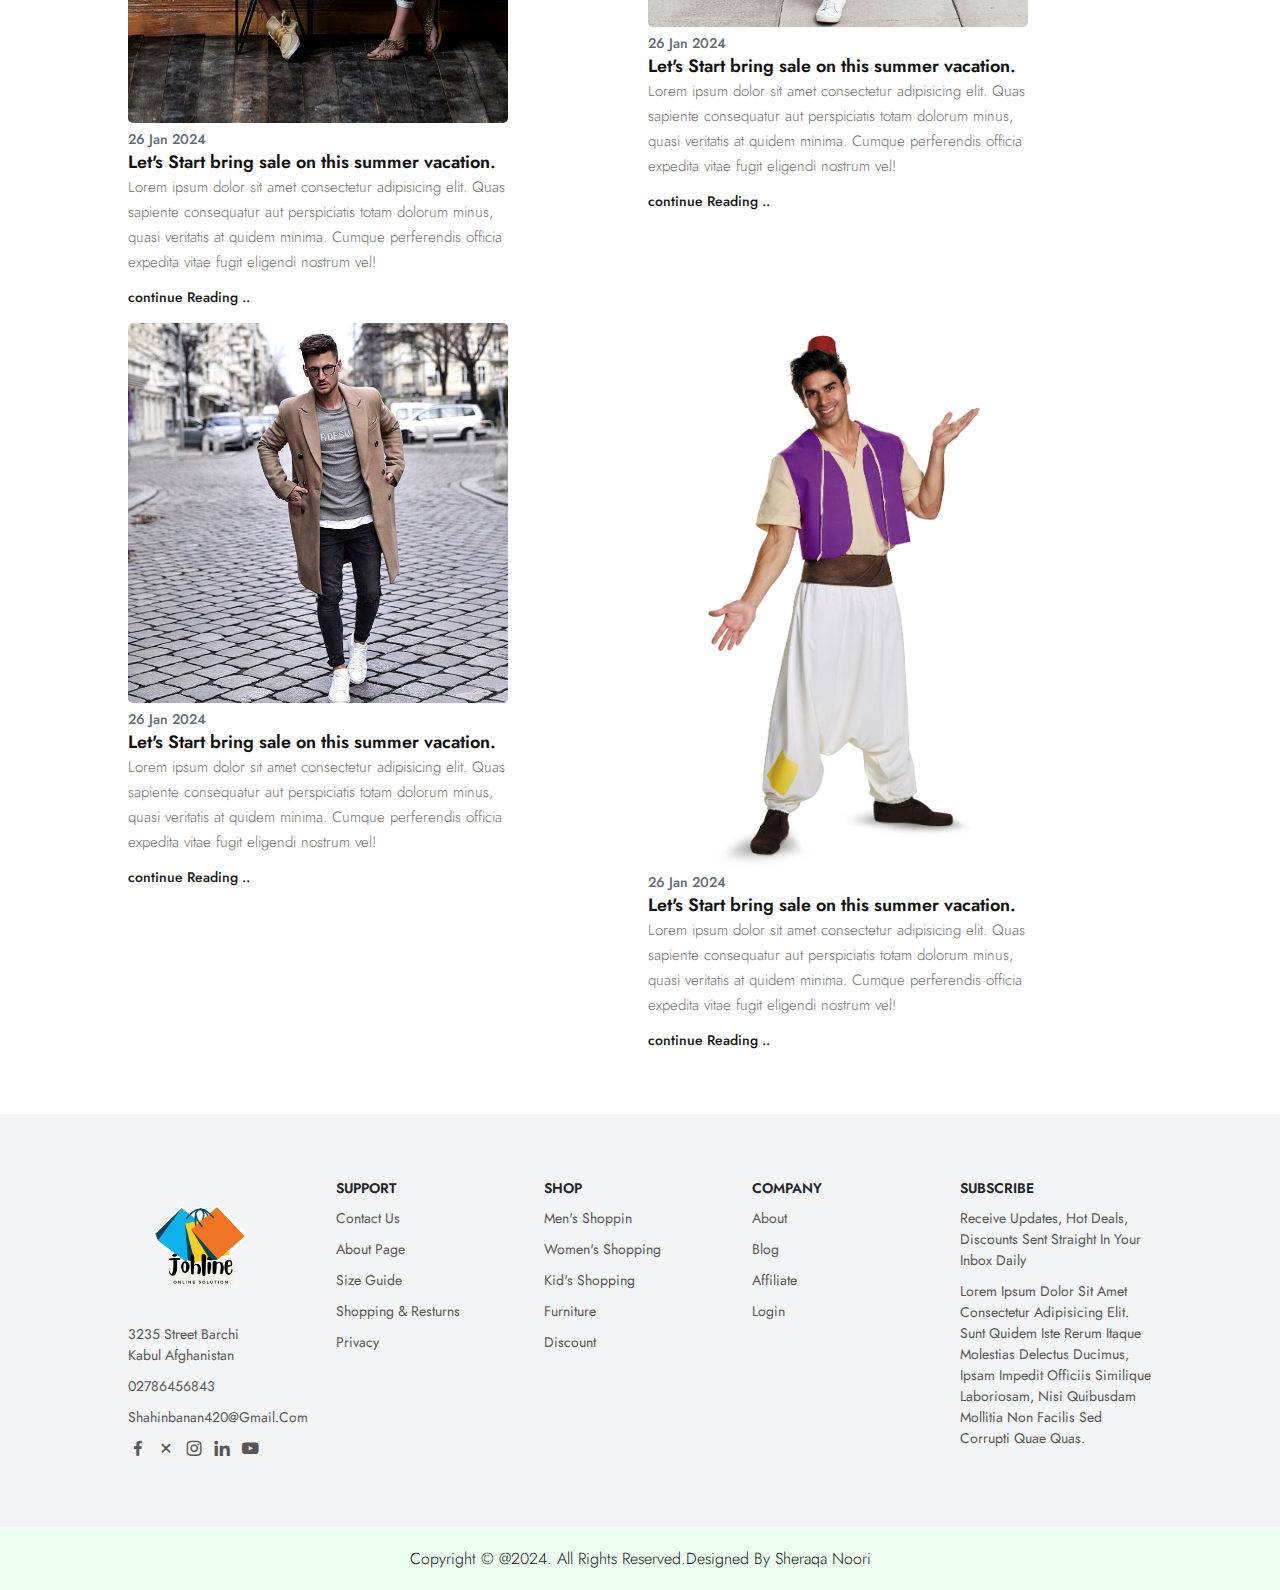
<file: projet online shop pour John/index.html>
<!DOCTYPE html>
<html lang="en">
  <head>
    <meta charset="UTF-8" />
    <meta http-equiv="X-UA-Compatible" content="IE=edge" />
    <meta name="viewport" content="width=device-width, initial-scale=1.0" />
    <title>Ecommenrce Responsive full website</title>

    <link rel="stylesheet" href="style.css" />
    <link rel="preconnect" href="https://fonts.googleapis.com" />
    <link rel="preconnect" href="https://fonts.gstatic.com" crossorigin />
    <link
      href="https://fonts.googleapis.com/css2?family=Jost:ital,wght@0,100..900;1,100..900&display=swap"
      rel="stylesheet"
    />
    <link
      rel="stylesheet"
      href="https://cdnjs.cloudflare.com/ajax/libs/font-awesome/6.6.0/css/all.min.css"
      integrity="sha512-Kc323vGBEqzTmouAECnVceyQqyqdsSiqLQISBL29aUW4U/M7pSPA/gEUZQqv1cwx4OnYxTxve5UMg5GT6L4JJg=="
      crossorigin="anonymous"
      referrerpolicy="no-referrer"
    />
    <link
      rel="stylesheet"
      href="https://unpkg.com/boxicons@latest/css/boxicons.min.css"
    />
  </head>
  <body>
    <header>
      <a href="#" class="logo"><img src="image/logo.png" /></a>

      <ul class="navmenu">
        <li><a href="#">home</a></li>
        <li><a href="#">shop</a></li>
        <li><a href="#">products</a></li>
        <li><a href="#">page</a></li>
        <li><a href="#">docs</a></li>
      </ul>

      <div class="nav-icon">
        <a href="#"><i class="bx bx-search"></i></a>
        <a href="#"><i class="bx bx-user"></i></a>
        <a href="#"><i class="bx bx-cart"></i></a>

        <div class="bx bx-menu" id="menu-icon"></div>
      </div>
    </header>
    <section class="main-home">
      <div class="main-text">
        <h5>Winter collection</h5>
        <h1>New Winter <br />collection 2024</h1>
        <p>There's Nothing like Trend</p>

        <a href="#" class="main-btn"
          >Shop Now <i class="bx bx-right-arrow-alt"></i
        ></a>
      </div>
      <div class="down-arrow">
        <a href="#tranding" class="down"
          ><i class="bx bx-down-arrow-alt"></i
        ></a>
      </div>
    </section>

    <!-- trending-produts-sections -->
    <section class="trending-product" id="trending">
      <div class="center-text">
        <h2>Our trending <span>Products</span></h2>
      </div>
      <div class="products">
        <div class="row">
          <img src="image/1.jpeg" alt="" />
          <div class="product-text">
            <h5>Sale</h5>
          </div>
          <div class="heart-icon"><i class="bx bx-heart"></i></div>

          <div class="ratting">
            <i class="bx bxs-star"></i>
            <i class="bx bxs-star"></i>
            <i class="bx bxs-star"></i>
            <i class="bx bxs-star"></i>
            <i class="bx bxs-star-half"></i>
          </div>
          <div class="price">
            <h4>Half Runing Set</h4>
            <p>$99 - $129</p>
          </div>
        </div>

        <div class="row">
          <img src="image/1.jpeg" alt="" />
          <div class="product-text">
            <h5>Sale</h5>
          </div>
          <div class="heart-icon"><i class="bx bx-heart"></i></div>

          <div class="ratting">
            <i class="bx bxs-star"></i>
            <i class="bx bxs-star"></i>
            <i class="bx bxs-star"></i>
            <i class="bx bxs-star"></i>
            <i class="bx bxs-star-half"></i>
          </div>
          <div class="price">
            <h4>Half Runing Set</h4>
            <p>$99 - $129</p>
          </div>
        </div>

        <div class="row">
          <img src="image/1.jpeg" alt="" />
          <div class="product-text">
            <h5>Sale</h5>
          </div>
          <div class="heart-icon"><i class="bx bx-heart"></i></div>

          <div class="ratting">
            <i class="bx bxs-star"></i>
            <i class="bx bxs-star"></i>
            <i class="bx bxs-star"></i>
            <i class="bx bxs-star"></i>
            <i class="bx bxs-star-half"></i>
          </div>
          <div class="price">
            <h4>Half Runing Set</h4>
            <p>$99 - $129</p>
          </div>
        </div>

        <div class="row">
          <img src="image/1.jpeg" alt="" />
          <div class="product-text">
            <h5>Sale</h5>
          </div>
          <div class="heart-icon"><i class="bx bx-heart"></i></div>

          <div class="ratting">
            <i class="bx bxs-star"></i>
            <i class="bx bxs-star"></i>
            <i class="bx bxs-star"></i>
            <i class="bx bxs-star"></i>
            <i class="bx bxs-star-half"></i>
          </div>
          <div class="price">
            <h4>Half Runing Set</h4>
            <p>$99 - $129</p>
          </div>
        </div>
      </div>
    </section>

    <!-- Client review section  -->

    <section class="client-reviews">
      <div class="reviews">
        <h3>Clients reviews</h3>
        <img src="image/team-1.jpeg" alt="" />
        <p>
          Lorem ipsum dolor sit amet consectetur adipisicing elit. Libero soluta
          temporibus tenetur delectus eligendi fugit adipisci natus veniam
          aperiam ullam, fugiat dicta, magni exercitationem? Aperiam minima
          necessitatibus possimus asperiores non.
        </p>
        <h2>Sher Noori</h2>
        <p>CEO of Addle</p>
      </div>
    </section>

    <!-- update new section  -->
    <section class="update-news">
      <div class="up-center-text">
        <h2>New Updates</h2>
      </div>

      <div class="update-cart">
        <div class="cart">
          <img src="image/b1-1.jpeg" alt="" />
          <h5>26 jan 2024</h5>
          <h4>Let's Start bring sale on this summer vacation.</h4>
          <p>
            Lorem ipsum dolor sit amet consectetur adipisicing elit. Quas
            sapiente consequatur aut perspiciatis totam dolorum minus, quasi
            veritatis at quidem minima. Cumque perferendis officia expedita
            vitae fugit eligendi nostrum vel!
          </p>
          <h6>continue Reading ..</h6>
        </div>
        <div class="cart">
          <img src="image/b1-2.jpg" alt="" />
          <h5>26 jan 2024</h5>
          <h4>Let's Start bring sale on this summer vacation.</h4>
          <p>
            Lorem ipsum dolor sit amet consectetur adipisicing elit. Quas
            sapiente consequatur aut perspiciatis totam dolorum minus, quasi
            veritatis at quidem minima. Cumque perferendis officia expedita
            vitae fugit eligendi nostrum vel!
          </p>
          <h6>continue Reading ..</h6>
        </div>
        <div class="cart">
          <img src="image/b1-3.jpg" alt="" />
          <h5>26 jan 2024</h5>
          <h4>Let's Start bring sale on this summer vacation.</h4>
          <p>
            Lorem ipsum dolor sit amet consectetur adipisicing elit. Quas
            sapiente consequatur aut perspiciatis totam dolorum minus, quasi
            veritatis at quidem minima. Cumque perferendis officia expedita
            vitae fugit eligendi nostrum vel!
          </p>
          <h6>continue Reading ..</h6>
        </div>
        <div class="cart">
          <img src="image/b1-4.jpg" alt="" />
          <h5>26 jan 2024</h5>
          <h4>Let's Start bring sale on this summer vacation.</h4>
          <p>
            Lorem ipsum dolor sit amet consectetur adipisicing elit. Quas
            sapiente consequatur aut perspiciatis totam dolorum minus, quasi
            veritatis at quidem minima. Cumque perferendis officia expedita
            vitae fugit eligendi nostrum vel!
          </p>
          <h6>continue Reading ..</h6>
        </div>
      </div>
    </section>

    <!-- contact sention  -->
    <section class="contact">
      <div class="contact-info">
        <div class="first-info">
          <img src="image/logo.png" width="140" alt="" />
          <p>
            3235 street barchi <br />
            Kabul Afghanistan
          </p>
          <p>02786456843</p>
          <p>shahinbanan420@gmail.com</p>
          <div class="social-icon">
            <a href="#"><i class="bx bxl-facebook"></i></a>
            <a href="#"><i class="bx bx-x"></i></a>
            <a href="#"><i class="bx bxl-instagram"></i></a>
            <a href="#"><i class="bx bxl-linkedin"></i></a>
            <a href="#"><i class="bx bxl-youtube"></i></a>
          </div>
        </div>

        <div class="class-info">
          <h4>Support</h4>
          <p>Contact us</p>
          <p>About Page</p>
          <p>Size Guide</p>
          <p>Shopping & Resturns</p>
          <p>Privacy</p>
        </div>
        <div class="third-info">
          <h4>Shop</h4>
          <p>Men's Shoppin</p>
          <p>Women's Shopping</p>
          <p>Kid's Shopping</p>
          <p>Furniture</p>
          <p>Discount</p>
        </div>
        <div class="fourth-info">
          <h4>company</h4>
          <p>About</p>

          <p>Blog</p>
          <p>Affiliate</p>
          <p>Login</p>
        </div>
        <div class="five">
          <h4>Subscribe</h4>
          <p>
            Receive Updates, Hot Deals, Discounts Sent Straight In Your Inbox
            Daily
          </p>
          <p>
            Lorem ipsum dolor sit amet consectetur adipisicing elit. Sunt quidem
            iste rerum itaque molestias delectus ducimus, ipsam impedit officiis
            similique laboriosam, nisi quibusdam mollitia non facilis sed
            corrupti quae quas.
          </p>
        </div>
      </div>
    </section>

    <div class="end-text">
      <p>copyright © @2024. All Rights Reserved.Designed By Sheraqa Noori</p>
    </div>

    <script src="java.js"></script>
  </body>
</html>
</file>
<file: style.css>
* {
    margin: 0;
    padding: 0;
    box-sizing: border-box;
    scroll-behavior: smooth;
    /* <uniquifier>: Use a unique and descriptive class name
     <weight>: Use a value from 100 to 900 */


    font-family: "Jost", sans-serif;
    font-optical-sizing: auto;
    font-weight: 300;
    font-style: normal;
    list-style: none;
    text-decoration: none;

}


header {
    position: fixed;
    width: 100%;
    top: 0;
    right: 0;
    z-index: 1000;
    display: flex;
    align-items: center;
    justify-content: space-between;
    padding: 0px 10%;

}

.logo img {
    max-width: 120px;
    height: auto;
}

.navmenu {
    display: flex;
}

.navmenu a {
    color: #2c2c2c;
    font-size: 16px;
    text-transform: capitalize;
    padding: 10px 20px;
    font-weight: 400;
    transition: all .42 ease;
}

.navmenu a:hover {
    color: #EE1C47;

}

.nav-icon {
    display: flex;
}

.nav-icon i {
    margin-right: 20px;
    color: #2c2c2c;
    font-size: 25px;
    font-weight: 400;
    transition: all .42 ease;

}

.nav-icon i:hover {
    transform: scale(1.1);
    color: #EE1C47;
}

#menu-icon {
    font-size: 35px;
    color: #2c2c2c;
    z-index: 10001;
    cursor: pointer;
}

section {
    padding: 5% 10%;

}

.main-home {
    width: 100%;
    height: 100vh;
    background-image: url(image/main-background.jpg);
    background-position: center;
    background-size: cover;
    display: grid;
    grid-template-columns: repeat(1, 1fr);
    align-items: center;

    opacity: .8;

}

.main-text h5 {
    color: #EE1C47;
    font-size: 16px;
    text-transform: capitalize;
    font-weight: 500;
}

.main-text h1 {
    color: #000;
    font-size: 65px;
    text-transform: capitalize;
    line-height: 1.1;
    font-weight: 600;
    margin: 0 10px;

}

.main-text p {
    color: #333c56;
    font-size: 20;
    font-style: italic;
    margin-bottom: 20px;
}

.main-btn {
    display: inline-block;
    color: #111;
    font-size: 16px;
    font-weight: 500;
    text-transform: capitalize;
    border: 2px solid #111;
    padding: 12px 25px;
    transition: all .42s ease;
}

.main-btn:hover {
    background-color: #000;
    color: #fff;
}

.main-btn i {
    vertical-align: middle;
}

.down-arrow {
    position: absolute;
    top: 85%;
    right: 11%;
}

.down i {
    font-size: 30px;
    color: #2c2c2c;
    border: 2px solid #2c2c2c;
    border-radius: 50px;
    padding: 12px 12px;
}

.down i:hover {
    background-color: #2c2c2c;
    color: #fff;
    transition: all .42s ease;

}

header.sticky {
    background: #fff;
    box-shadow: 0px 0px 10px rgb(0 0 0 / 10%);

}

/* trending section css */
.center-text h2 {
    color: #111;
    font-size: 28px;
    text-transform: capitalize;
    text-align: center;
    margin-bottom: 30px;
}

.center-text span {
    color: #EE1C47;
}

.products {
    display: grid;
    grid-template-columns: repeat(auto-fit, minmax(260px, auto));
    gap: 2rem;
}

.row {
    position: relative;
    margin: 0;
    transition: all .40s;
}

.row img {
    width: 100%;
    height: auto;
    transition: all .40s;
}

.row img:hover {
    transform: scale(0.9);
}


.product-text h5 {
    position: absolute;
    top: 13px;
    left: 13px;
    color: #fff;
    font-size: 12px;
    font-weight: 500;
    text-transform: uppercase;
    background-color: #27b737;
    padding: 3px 10px;
    border-radius: 2px;
}

.heart-icon {
    position: absolute;
    right: 0;
    font-size: 20px;
}

.heart-icon:hover {
    color: #EE1C47;

}

.ratting i {
    color: #FF8C00;
    font-size: 18px;
}

.price h4 {
    color: #111;
    font-size: 16px;
    text-transform: capitalize;
    font-weight: 400;
}

.price p {
    color: #151515;
    font-size: 14px;
    font-weight: 600;

}

.client-reviews {
    background-color: #f3f4f6;
}

.reviews {
    text-align: center;

}

.reviews h3 {
    color: #111;
    font-size: 25px;
    text-transform: capitalize;
    text-align: center;
    font-weight: 700;
}

.reviews img {
    width: 100px;
    height: auto;
    border-radius: 50px;
    margin: 10px 0;
}

.reviews p {
    color: #707070;
    font-size: 16px;
    font-weight: 400;
    line-height: 25px;
    margin-bottom: 10px;
}


.reviews h2 {
    font-size: 22px;
    color: #000;
    font-weight: 400;
    text-transform: capitalize;
    margin-bottom: 2px;
}

/* update section css */

.up-center-text h2 {
    text-align: center;
    color: #111;
    font-size: 25px;
    text-transform: capitalize;
    font-weight: 700;
    margin-bottom: 30px;

}

.cart img {
    width: 380px;
    height: auto;
    border-radius: 5px;

}

.update-cart {
    display: grid;
    grid-template-columns: repeat(auto-fit, minmax(380px, auto));
    gap: 1rem;
}

.cart h5 {
    color: #636872;
    font-size: 14px;
    text-transform: capitalize;
    font-weight: 500;

}

.cart h4 {
    color: #111;
    font-size: 18px;
    font-weight: 600;

}

.cart p {
    color: #707070;
    font-size: 15px;
    max-width: 380px;
    line-height: 25px;
    margin-bottom: 12px;

}

.cart h6 {
    color: #151515;
    font-size: 14px;
    font-weight: 500;

}

/* contact section */
.contact {
    background-color: #f3F4F6;

}

.contact-info {
    display: grid;
    grid-template-columns: repeat(auto-fit, minmax(160px, auto));
    gap: 3rem;
}

.first-info {
    width: 140px;
    height: auto;
}

.contact-info h4 {
    color: #212529;
    font-weight: 600;
    font-size: 14px;
    text-transform: uppercase;
    margin-bottom: 10px;
}

.contact-info p {
    color: #565656;
    font-size: 14px;
    font-weight: 400;
    text-transform: capitalize;
    line-height: 1.5;
    margin-bottom: 10px;
    cursor: pointer;
    transition: all.42s;
}

.contact-info p:hover {
    color: #EE1C47;
}

.social-icon i {
    color: #565656;
    margin-right: 3px;
    font-size: 20px;
    transition: all .42s;
}

.social-icon i:hover {
    transform: scale(1.3);
}

.end-text {
    background-color: #edfff1;
    text-align: center;
    padding: 20px;
}

.end-text p {
    color: #111;
    text-transform: capitalize;
}


/* reponsive css ++++++++++++++++ */

@media(max-width:890px){
    header{
        padding: 20px 3%;
        transition : .4s;
    }
}
@media(max-width:630px){
    .main-text h1{
        font-size: 50px;
        transition : .4s;
    }
    .main-text p{
        font-size: 18px;
        transition : .4s;
    }
    .main-btn{
        font-size: 14px;
        padding: 8px 20px;
        transition : .4s;
    }
}

@media(max-width:750px){  
    .navmenu{
        position: absolute;
        top: 100%;
        right: -100%;
        width: 300px;
        height: 130vh;
        background: #edfff1;
        display: flex;
        flex-direction: column;
        align-items: center;
        padding: 120px 30px;
        transition: all .42s;
    }
    .navmenu a{
        display: block;
        margin: 18px 0;
    }
    .navmenu.open{
        right: 0;
    }

}
</file>
<file: ecommerce_john/style.css>
* {
    margin: 0;
    padding: 0;
    box-sizing: border-box;
    scroll-behavior: smooth;
    /* <uniquifier>: Use a unique and descriptive class name
     <weight>: Use a value from 100 to 900 */


    font-family: "Jost", sans-serif;
    font-optical-sizing: auto;
    font-weight: 300;
    font-style: normal;
    list-style: none;
    text-decoration: none;

}


header {
    position: fixed;
    width: 100%;
    top: 0;
    right: 0;
    z-index: 1000;
    display: flex;
    align-items: center;
    justify-content: space-between;
    padding: 0px 10%;

}

.logo img {
    max-width: 120px;
    height: auto;
}

.navmenu {
    display: flex;
}

.navmenu a {
    color: #2c2c2c;
    font-size: 16px;
    text-transform: capitalize;
    padding: 10px 20px;
    font-weight: 400;
    transition: all .42 ease;
}

.navmenu a:hover {
    color: #EE1C47;

}

.nav-icon {
    display: flex;
}

.nav-icon i {
    margin-right: 20px;
    color: #2c2c2c;
    font-size: 25px;
    font-weight: 400;
    transition: all .42 ease;

}

.nav-icon i:hover {
    transform: scale(1.1);
    color: #EE1C47;
}

#menu-icon {
    font-size: 35px;
    color: #2c2c2c;
    z-index: 10001;
    cursor: pointer;
}

section {
    padding: 5% 10%;

}

.main-home {
    width: 100%;
    height: 100vh;
    background-image: url(image/main-background.jpg);
    background-position: center;
    background-size: cover;
    display: grid;
    grid-template-columns: repeat(1, 1fr);
    align-items: center;

    opacity: .8;

}

.main-text h5 {
    color: #EE1C47;
    font-size: 16px;
    text-transform: capitalize;
    font-weight: 500;
}

.main-text h1 {
    color: #000;
    font-size: 65px;
    text-transform: capitalize;
    line-height: 1.1;
    font-weight: 600;
    margin: 0 10px;

}

.main-text p {
    color: #333c56;
    font-size: 20;
    font-style: italic;
    margin-bottom: 20px;
}

.main-btn {
    display: inline-block;
    color: #111;
    font-size: 16px;
    font-weight: 500;
    text-transform: capitalize;
    border: 2px solid #111;
    padding: 12px 25px;
    transition: all .42s ease;
}

.main-btn:hover {
    background-color: #000;
    color: #fff;
}

.main-btn i {
    vertical-align: middle;
}

.down-arrow {
    position: absolute;
    top: 85%;
    right: 11%;
}

.down i {
    font-size: 30px;
    color: #2c2c2c;
    border: 2px solid #2c2c2c;
    border-radius: 50px;
    padding: 12px 12px;
}

.down i:hover {
    background-color: #2c2c2c;
    color: #fff;
    transition: all .42s ease;

}

header.sticky {
    background: #fff;
    box-shadow: 0px 0px 10px rgb(0 0 0 / 10%);

}

/* trending section css */
.center-text h2 {
    color: #111;
    font-size: 28px;
    text-transform: capitalize;
    text-align: center;
    margin-bottom: 30px;
}

.center-text span {
    color: #EE1C47;
}

.products {
    display: grid;
    grid-template-columns: repeat(auto-fit, minmax(260px, auto));
    gap: 2rem;
}

.row {
    position: relative;
    margin: 0;
    transition: all .40s;
}

.row img {
    width: 100%;
    height: auto;
    transition: all .40s;
}

.row img:hover {
    transform: scale(0.9);
}


.product-text h5 {
    position: absolute;
    top: 13px;
    left: 13px;
    color: #fff;
    font-size: 12px;
    font-weight: 500;
    text-transform: uppercase;
    background-color: #27b737;
    padding: 3px 10px;
    border-radius: 2px;
}

.heart-icon {
    position: absolute;
    right: 0;
    font-size: 20px;
}

.heart-icon:hover {
    color: #EE1C47;

}

.ratting i {
    color: #FF8C00;
    font-size: 18px;
}

.price h4 {
    color: #111;
    font-size: 16px;
    text-transform: capitalize;
    font-weight: 400;
}

.price p {
    color: #151515;
    font-size: 14px;
    font-weight: 600;

}

.client-reviews {
    background-color: #f3f4f6;
}

.reviews {
    text-align: center;

}

.reviews h3 {
    color: #111;
    font-size: 25px;
    text-transform: capitalize;
    text-align: center;
    font-weight: 700;
}

.reviews img {
    width: 100px;
    height: auto;
    border-radius: 50px;
    margin: 10px 0;
}

.reviews p {
    color: #707070;
    font-size: 16px;
    font-weight: 400;
    line-height: 25px;
    margin-bottom: 10px;
}


.reviews h2 {
    font-size: 22px;
    color: #000;
    font-weight: 400;
    text-transform: capitalize;
    margin-bottom: 2px;
}

/* update section css */

.up-center-text h2 {
    text-align: center;
    color: #111;
    font-size: 25px;
    text-transform: capitalize;
    font-weight: 700;
    margin-bottom: 30px;

}

.cart img {
    width: 380px;
    height: auto;
    border-radius: 5px;

}

.update-cart {
    display: grid;
    grid-template-columns: repeat(auto-fit, minmax(380px, auto));
    gap: 1rem;
}

.cart h5 {
    color: #636872;
    font-size: 14px;
    text-transform: capitalize;
    font-weight: 500;

}

.cart h4 {
    color: #111;
    font-size: 18px;
    font-weight: 600;

}

.cart p {
    color: #707070;
    font-size: 15px;
    max-width: 380px;
    line-height: 25px;
    margin-bottom: 12px;

}

.cart h6 {
    color: #151515;
    font-size: 14px;
    font-weight: 500;

}

/* contact section */
.contact {
    background-color: #f3F4F6;

}

.contact-info {
    display: grid;
    grid-template-columns: repeat(auto-fit, minmax(160px, auto));
    gap: 3rem;
}

.first-info {
    width: 140px;
    height: auto;
}

.contact-info h4 {
    color: #212529;
    font-weight: 600;
    font-size: 14px;
    text-transform: uppercase;
    margin-bottom: 10px;
}

.contact-info p {
    color: #565656;
    font-size: 14px;
    font-weight: 400;
    text-transform: capitalize;
    line-height: 1.5;
    margin-bottom: 10px;
    cursor: pointer;
    transition: all.42s;
}

.contact-info p:hover {
    color: #EE1C47;
}

.social-icon i {
    color: #565656;
    margin-right: 3px;
    font-size: 20px;
    transition: all .42s;
}

.social-icon i:hover {
    transform: scale(1.3);
}

.end-text {
    background-color: #edfff1;
    text-align: center;
    padding: 20px;
}

.end-text p {
    color: #111;
    text-transform: capitalize;
}
</file>
<file: projet online shop pour John/style.css>
* {
    margin: 0;
    padding: 0;
    box-sizing: border-box;
    scroll-behavior: smooth;
    /* <uniquifier>: Use a unique and descriptive class name
     <weight>: Use a value from 100 to 900 */


    font-family: "Jost", sans-serif;
    font-optical-sizing: auto;
    font-weight: 300;
    font-style: normal;
    list-style: none;
    text-decoration: none;

}


header {
    position: fixed;
    width: 100%;
    top: 0;
    right: 0;
    z-index: 1000;
    display: flex;
    align-items: center;
    justify-content: space-between;
    padding: 0px 10%;

}

.logo img {
    max-width: 120px;
    height: auto;
}

.navmenu {
    display: flex;
}

.navmenu a {
    color: #2c2c2c;
    font-size: 16px;
    text-transform: capitalize;
    padding: 10px 20px;
    font-weight: 400;
    transition: all .42 ease;
}

.navmenu a:hover {
    color: #EE1C47;

}

.nav-icon {
    display: flex;
}

.nav-icon i {
    margin-right: 20px;
    color: #2c2c2c;
    font-size: 25px;
    font-weight: 400;
    transition: all .42 ease;

}

.nav-icon i:hover {
    transform: scale(1.1);
    color: #EE1C47;
}

#menu-icon {
    font-size: 35px;
    color: #2c2c2c;
    z-index: 10001;
    cursor: pointer;
}

section {
    padding: 5% 10%;

}

.main-home {
    width: 100%;
    height: 100vh;
    background-image: url(image/main-background.jpg);
    background-position: center;
    background-size: cover;
    display: grid;
    grid-template-columns: repeat(1, 1fr);
    align-items: center;

    opacity: .8;

}

.main-text h5 {
    color: #EE1C47;
    font-size: 16px;
    text-transform: capitalize;
    font-weight: 500;
}

.main-text h1 {
    color: #000;
    font-size: 65px;
    text-transform: capitalize;
    line-height: 1.1;
    font-weight: 600;
    margin: 0 10px;

}

.main-text p {
    color: #333c56;
    font-size: 20;
    font-style: italic;
    margin-bottom: 20px;
}

.main-btn {
    display: inline-block;
    color: #111;
    font-size: 16px;
    font-weight: 500;
    text-transform: capitalize;
    border: 2px solid #111;
    padding: 12px 25px;
    transition: all .42s ease;
}

.main-btn:hover {
    background-color: #000;
    color: #fff;
}

.main-btn i {
    vertical-align: middle;
}

.down-arrow {
    position: absolute;
    top: 85%;
    right: 11%;
}

.down i {
    font-size: 30px;
    color: #2c2c2c;
    border: 2px solid #2c2c2c;
    border-radius: 50px;
    padding: 12px 12px;
}

.down i:hover {
    background-color: #2c2c2c;
    color: #fff;
    transition: all .42s ease;

}

header.sticky {
    background: #fff;
    box-shadow: 0px 0px 10px rgb(0 0 0 / 10%);

}

/* trending section css */
.center-text h2 {
    color: #111;
    font-size: 28px;
    text-transform: capitalize;
    text-align: center;
    margin-bottom: 30px;
}

.center-text span {
    color: #EE1C47;
}

.products {
    display: grid;
    grid-template-columns: repeat(auto-fit, minmax(260px, auto));
    gap: 2rem;
}

.row {
    position: relative;
    margin: 0;
    transition: all .40s;
}

.row img {
    width: 100%;
    height: auto;
    transition: all .40s;
}

.row img:hover {
    transform: scale(0.9);
}


.product-text h5 {
    position: absolute;
    top: 13px;
    left: 13px;
    color: #fff;
    font-size: 12px;
    font-weight: 500;
    text-transform: uppercase;
    background-color: #27b737;
    padding: 3px 10px;
    border-radius: 2px;
}

.heart-icon {
    position: absolute;
    right: 0;
    font-size: 20px;
}

.heart-icon:hover {
    color: #EE1C47;

}

.ratting i {
    color: #FF8C00;
    font-size: 18px;
}

.price h4 {
    color: #111;
    font-size: 16px;
    text-transform: capitalize;
    font-weight: 400;
}

.price p {
    color: #151515;
    font-size: 14px;
    font-weight: 600;

}

.client-reviews {
    background-color: #f3f4f6;
}

.reviews {
    text-align: center;

}

.reviews h3 {
    color: #111;
    font-size: 25px;
    text-transform: capitalize;
    text-align: center;
    font-weight: 700;
}

.reviews img {
    width: 100px;
    height: auto;
    border-radius: 50px;
    margin: 10px 0;
}

.reviews p {
    color: #707070;
    font-size: 16px;
    font-weight: 400;
    line-height: 25px;
    margin-bottom: 10px;
}


.reviews h2 {
    font-size: 22px;
    color: #000;
    font-weight: 400;
    text-transform: capitalize;
    margin-bottom: 2px;
}

/* update section css */

.up-center-text h2 {
    text-align: center;
    color: #111;
    font-size: 25px;
    text-transform: capitalize;
    font-weight: 700;
    margin-bottom: 30px;

}

.cart img {
    width: 380px;
    height: auto;
    border-radius: 5px;

}

.update-cart {
    display: grid;
    grid-template-columns: repeat(auto-fit, minmax(380px, auto));
    gap: 1rem;
}

.cart h5 {
    color: #636872;
    font-size: 14px;
    text-transform: capitalize;
    font-weight: 500;

}

.cart h4 {
    color: #111;
    font-size: 18px;
    font-weight: 600;

}

.cart p {
    color: #707070;
    font-size: 15px;
    max-width: 380px;
    line-height: 25px;
    margin-bottom: 12px;

}

.cart h6 {
    color: #151515;
    font-size: 14px;
    font-weight: 500;

}

/* contact section */
.contact {
    background-color: #f3F4F6;

}

.contact-info {
    display: grid;
    grid-template-columns: repeat(auto-fit, minmax(160px, auto));
    gap: 3rem;
}

.first-info {
    width: 140px;
    height: auto;
}

.contact-info h4 {
    color: #212529;
    font-weight: 600;
    font-size: 14px;
    text-transform: uppercase;
    margin-bottom: 10px;
}

.contact-info p {
    color: #565656;
    font-size: 14px;
    font-weight: 400;
    text-transform: capitalize;
    line-height: 1.5;
    margin-bottom: 10px;
    cursor: pointer;
    transition: all.42s;
}

.contact-info p:hover {
    color: #EE1C47;
}

.social-icon i {
    color: #565656;
    margin-right: 3px;
    font-size: 20px;
    transition: all .42s;
}

.social-icon i:hover {
    transform: scale(1.3);
}

.end-text {
    background-color: #edfff1;
    text-align: center;
    padding: 20px;
}

.end-text p {
    color: #111;
    text-transform: capitalize;
}
</file>
